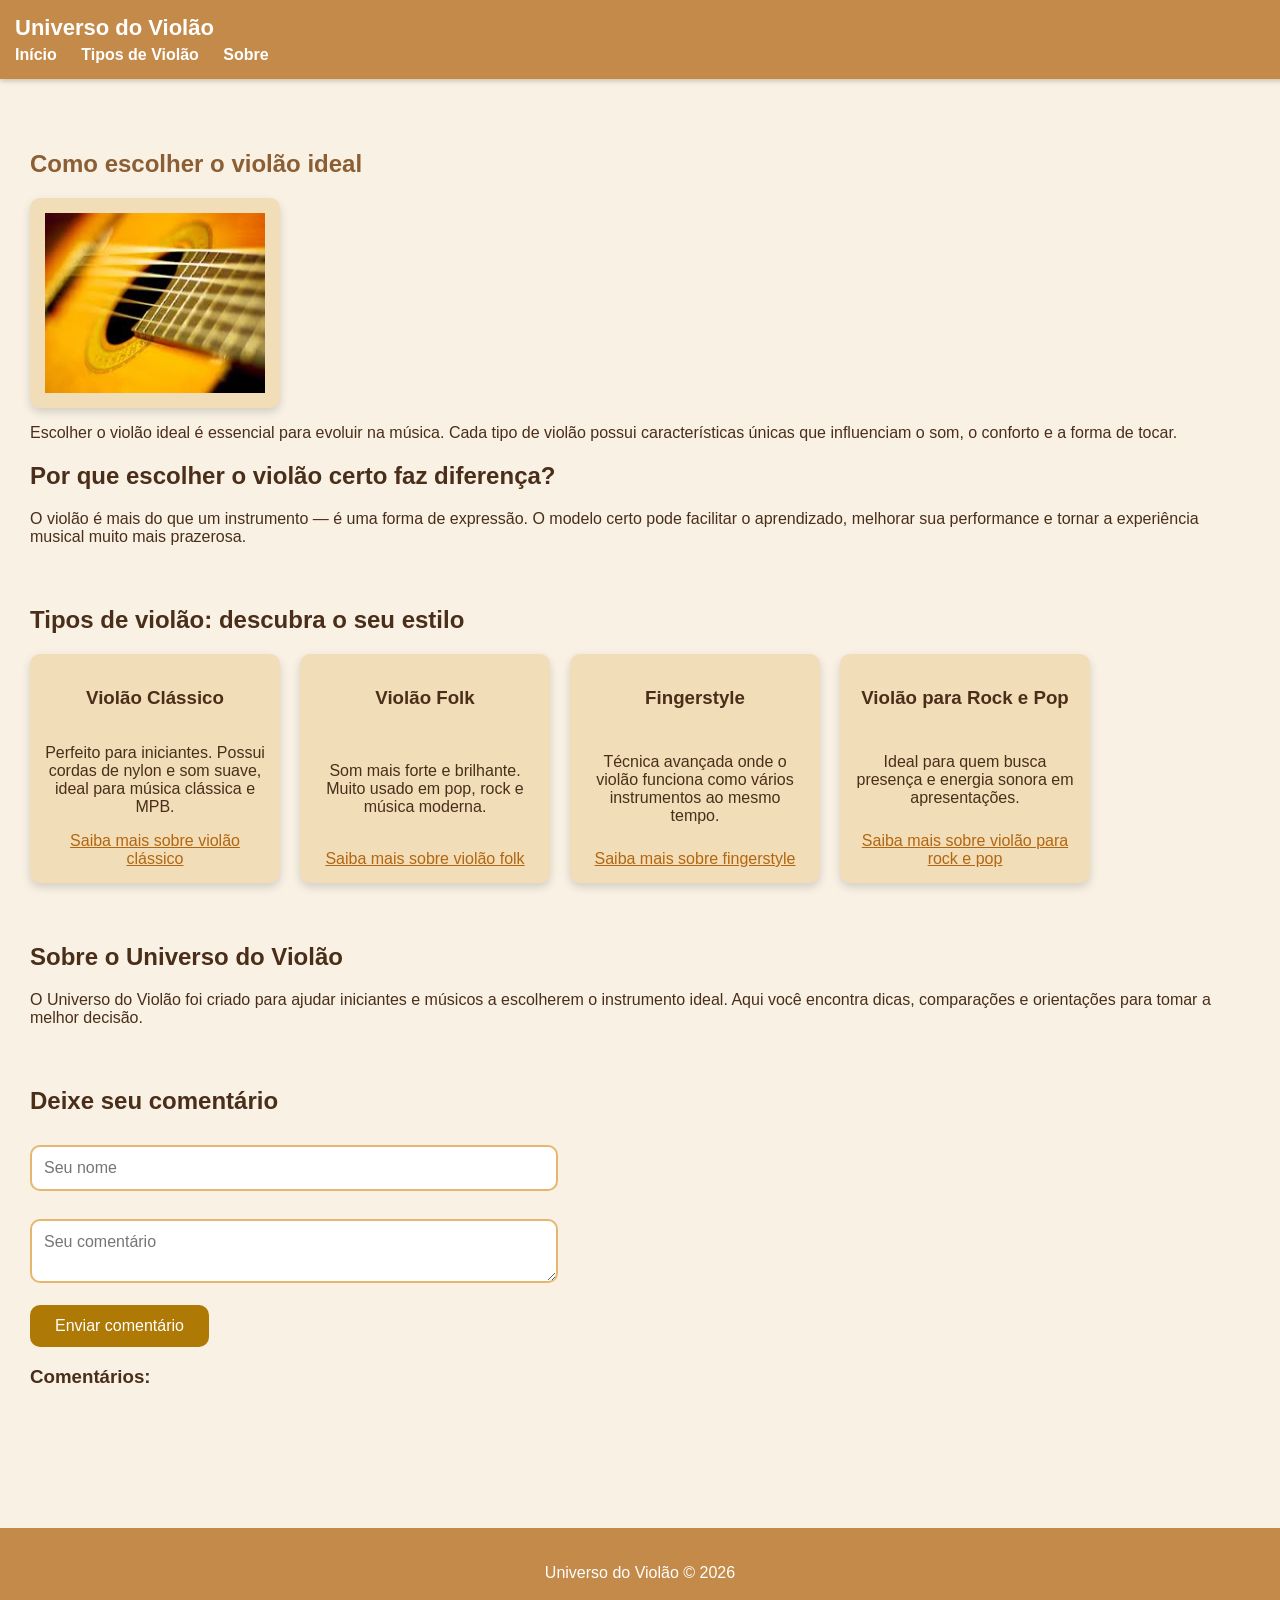
<file: index.html>
<!DOCTYPE html>
<html lang="pt-br">
<head>
<meta charset="UTF-8">
<meta name="viewport" content="width=device-width, initial-scale=1.0">

<title>Como escolher o violão ideal | Guia completo para iniciantes</title>

<meta name="description" content="Aprenda como escolher o violão ideal. Descubra os tipos de violão como clássico, folk e fingerstyle e encontre o instrumento perfeito para você.">

<link rel="stylesheet" href="Css/style.css">
</head>

<body>

<header class="menu">
  <div class="logo">
    Universo do Violão
  </div>

  <nav class="links">
    <a href="#inicio">Início</a>
    <a href="#estilos">Tipos de Violão</a>
    <a href="#sobre">Sobre</a>
  </nav>
</header>


<main class="container">

<section id="inicio" class="secao">

<h1>Como escolher o violão ideal</h1>

<img src="IMG/download.jpg" alt="Violão acústico ideal para iniciantes" class="card img">

<p>
Escolher o violão ideal é essencial para evoluir na música. Cada tipo de violão possui características únicas que influenciam o som, o conforto e a forma de tocar.
</p>

<h2>Por que escolher o violão certo faz diferença?</h2>

<p>
O violão é mais do que um instrumento — é uma forma de expressão. O modelo certo pode facilitar o aprendizado, melhorar sua performance e tornar a experiência musical muito mais prazerosa.
</p>

</section>


<section id="estilos" class="secao">

<h2>Tipos de violão: descubra o seu estilo</h2>

<div class="cards">

<div class="card">
<h3>Violão Clássico</h3>
<p>
Perfeito para iniciantes. Possui cordas de nylon e som suave, ideal para música clássica e MPB.
</p>
<a href="pages/classico.html">Saiba mais sobre violão clássico</a>
</div>

<div class="card">
<h3>Violão Folk</h3>
<p>
Som mais forte e brilhante. Muito usado em pop, rock e música moderna.
</p>
<a href="pages/folk.html">Saiba mais sobre violão folk</a>
</div>

<div class="card">
<h3>Fingerstyle</h3>
<p>
Técnica avançada onde o violão funciona como vários instrumentos ao mesmo tempo.
</p>
<a href="pages/fingerstyle.html">Saiba mais sobre fingerstyle</a>
</div>

<div class="card">
<h3>Violão para Rock e Pop</h3>
<p>
Ideal para quem busca presença e energia sonora em apresentações.
</p>
<a href="pages/rock-pop.html">Saiba mais sobre violão para rock e pop</a>
</div>

</div>

</section>


<section id="sobre" class="secao">

<h2>Sobre o Universo do Violão</h2>

<p>
O Universo do Violão foi criado para ajudar iniciantes e músicos a escolherem o instrumento ideal. Aqui você encontra dicas, comparações e orientações para tomar a melhor decisão.
</p>

</section>


<section class="secao">

<h2>Deixe seu comentário</h2>

<form id="formComentario">
  <input type="text" id="nome" placeholder="Seu nome" required>
  <br><br>

  <textarea id="comentario" placeholder="Seu comentário" required></textarea>
  <br><br>

  <button type="submit">Enviar comentário</button>
</form>

<h3>Comentários:</h3>
<div id="listaComentarios"></div>

</section>

</main>


<footer class="footer">
  <p>Universo do Violão © 2026</p>
</footer>

<script src="js/script.js"></script>

</body>
</html>
</file>
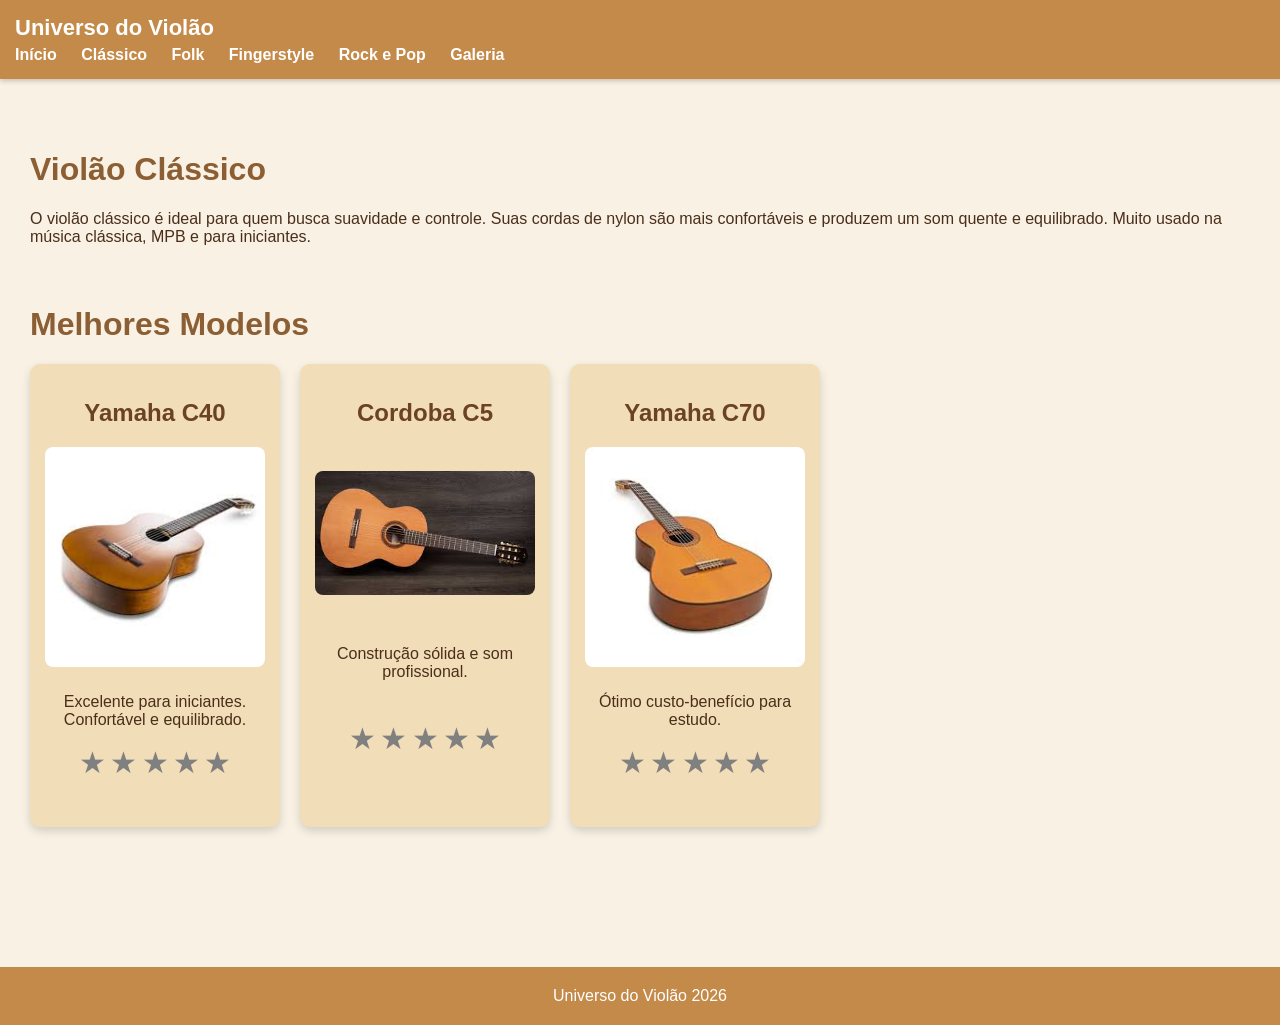
<file: pages/classico.html>
<!DOCTYPE html>
<html lang="pt-br">
<head>
<head>
<meta charset="UTF-8">
<meta name="viewport" content="width=device-width, initial-scale=1.0">

<title>Violão Clássico | Universo do Violão</title>
<meta name="description" content="Melhores violões clássicos para iniciantes.">

<link rel="stylesheet" href="../Css/style.css">
</head>
</head>

<body>

<!-- Menu -->
<div class="menu">
  <div class="logo">Universo do Violão</div>
<div class="links">
    <a href="../index.html">Início</a>
    <a href="classico.html">Clássico</a>
    <a href="folk.html">Folk</a>
    <a href="fingerstyle.html">Fingerstyle</a>
    <a href="rock-pop.html">Rock e Pop</a>
    <a href="galeria.html">Galeria</a>
  </div>
</div>

<!-- Container principal -->
<div class="container">

  <!-- Seção introdutória -->
  <div class="secao">
    <h1>Violão Clássico</h1>
    <p>
      O violão clássico é ideal para quem busca suavidade e controle.
      Suas cordas de nylon são mais confortáveis e produzem um som quente e equilibrado.
      Muito usado na música clássica, MPB e para iniciantes.
    </p>
  </div>

  <!-- Seção de modelos -->
  <div class="secao">
    <h1>Melhores Modelos</h1>

    <!-- Cards -->
    <div class="cards">

      <div class="card">
        <h2>Yamaha C40</h2>
        <img src="../IMG/download (4).jpg" class="card-img">
        <p>Excelente para iniciantes. Confortável e equilibrado.</p>
        <div class="avaliacao">
          <span onclick="avaliar(this,1)">★</span>
          <span onclick="avaliar(this,2)">★</span>
          <span onclick="avaliar(this,3)">★</span>
          <span onclick="avaliar(this,4)">★</span>
          <span onclick="avaliar(this,5)">★</span>
        </div>
        <p class="nota"></p>
      </div>

      <div class="card">
        <h2>Cordoba C5</h2>
        <img src="../IMG/download (1).jpg" class="card-img">
        <p>Construção sólida e som profissional.</p>
        <div class="avaliacao">
          <span onclick="avaliar(this,1)">★</span>
          <span onclick="avaliar(this,2)">★</span>
          <span onclick="avaliar(this,3)">★</span>
          <span onclick="avaliar(this,4)">★</span>
          <span onclick="avaliar(this,5)">★</span>
        </div>
        <p class="nota"></p>
      </div>

      <div class="card">
        <h2>Yamaha C70</h2>
        <img src="../IMG/download (2).jpg" class="card-img">
        <p>Ótimo custo-benefício para estudo.</p>
        <div class="avaliacao">
          <span onclick="avaliar(this,1)">★</span>
          <span onclick="avaliar(this,2)">★</span>
          <span onclick="avaliar(this,3)">★</span>
          <span onclick="avaliar(this,4)">★</span>
          <span onclick="avaliar(this,5)">★</span>
        </div>
        <p class="nota"></p>
      </div>

    </div>
  </div>

</div>

<!-- Footer -->
<div class="footer">
Universo do Violão 2026
</div>

<!-- Script JS -->
<script src="../js/script.js"></script>
</body>
</html>
</file>
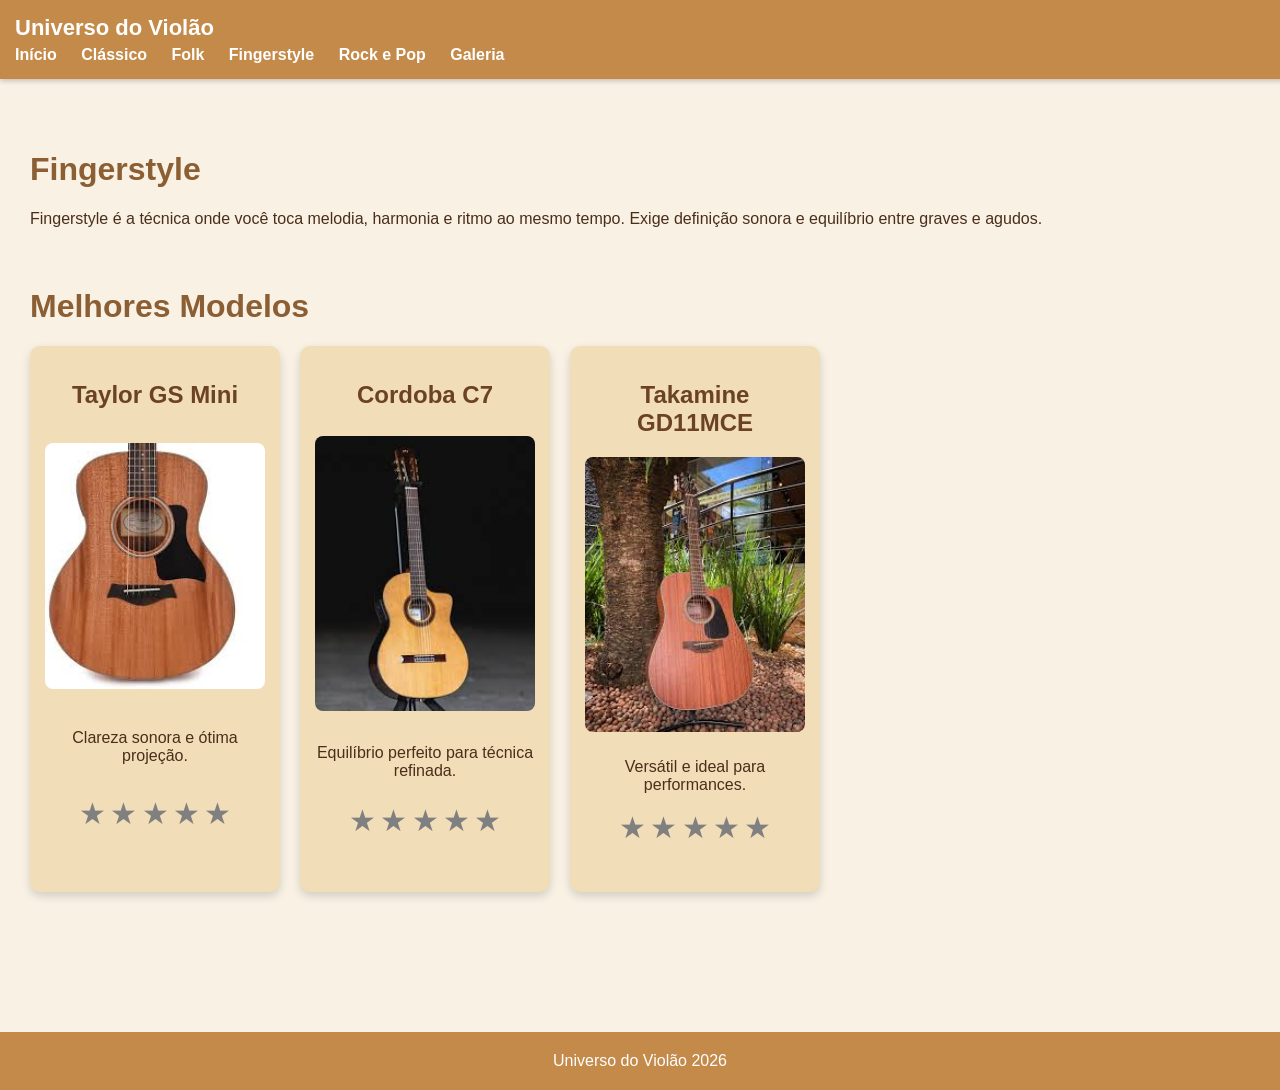
<file: pages/fingerstyle.html>
<!DOCTYPE html>
<html lang="pt-br">
<head>
<head>
<meta charset="UTF-8">
<meta name="viewport" content="width=device-width, initial-scale=1.0">

<title>Fingerstyle | Universo do Violão</title>
<meta name="description" content="Violões ideais para fingerstyle.">

<link rel="stylesheet" href="../Css/style.css">
</head>
</head>

<body>

<!-- Menu -->
<div class="menu">
  <div class="logo">Universo do Violão</div>
<div class="links">
    <a href="../index.html">Início</a>
    <a href="classico.html">Clássico</a>
    <a href="folk.html">Folk</a>
    <a href="fingerstyle.html">Fingerstyle</a>
    <a href="rock-pop.html">Rock e Pop</a>
    <a href="galeria.html">Galeria</a>
  </div>
</div>

<!-- Container principal -->
<div class="container">

  <!-- Seção introdutória -->
  <div class="secao">
    <h1>Fingerstyle</h1>
    <p>
      Fingerstyle é a técnica onde você toca melodia, harmonia e ritmo ao mesmo tempo.
      Exige definição sonora e equilíbrio entre graves e agudos.
    </p>
  </div>

  <!-- Seção de modelos -->
  <div class="secao">
    <h1>Melhores Modelos</h1>

    <!-- Cards -->
    <div class="cards">

      <div class="card">
        <h2>Taylor GS Mini</h2>
        <img src="../IMG/Taylorgs.jpg" class="card-img">
        <p>Clareza sonora e ótima projeção.</p>
        <div class="avaliacao">
            <span onclick="avaliar(this,1)">★</span>
            <span onclick="avaliar(this,2)">★</span>
            <span onclick="avaliar(this,3)">★</span>
            <span onclick="avaliar(this,4)">★</span>
            <span onclick="avaliar(this,5)">★</span>
        </div>
        <p class="nota"></p> 
      </div>

      <div class="card">
        <h2>Cordoba C7</h2>
        <img src="../IMG/CordobaC7.jpg" class="card-img">
        <p>Equilíbrio perfeito para técnica refinada.</p>
        <div class="avaliacao">
            <span onclick="avaliar(this,1)">★</span>
            <span onclick="avaliar(this,2)">★</span>
            <span onclick="avaliar(this,3)">★</span>
            <span onclick="avaliar(this,4)">★</span>
            <span onclick="avaliar(this,5)">★</span>
        </div>
        <p class="nota"></p> 
      </div>

      <div class="card">
        <h2>Takamine GD11MCE</h2>
        <img src="../IMG/takamineg.jpg" class="card-img">
        <p>Versátil e ideal para performances.</p>
        <div class="avaliacao">
            <span onclick="avaliar(this,1)">★</span>
            <span onclick="avaliar(this,2)">★</span>
            <span onclick="avaliar(this,3)">★</span>
            <span onclick="avaliar(this,4)">★</span>
            <span onclick="avaliar(this,5)">★</span>
        </div>
        <p class="nota"></p> 
      </div>

    </div>

  </div>

</div>

<!-- Footer -->
<div class="footer">
Universo do Violão 2026
</div>

<!-- Script JS -->
<script src="../js/script.js"></script>
</body>
</html>
</file>
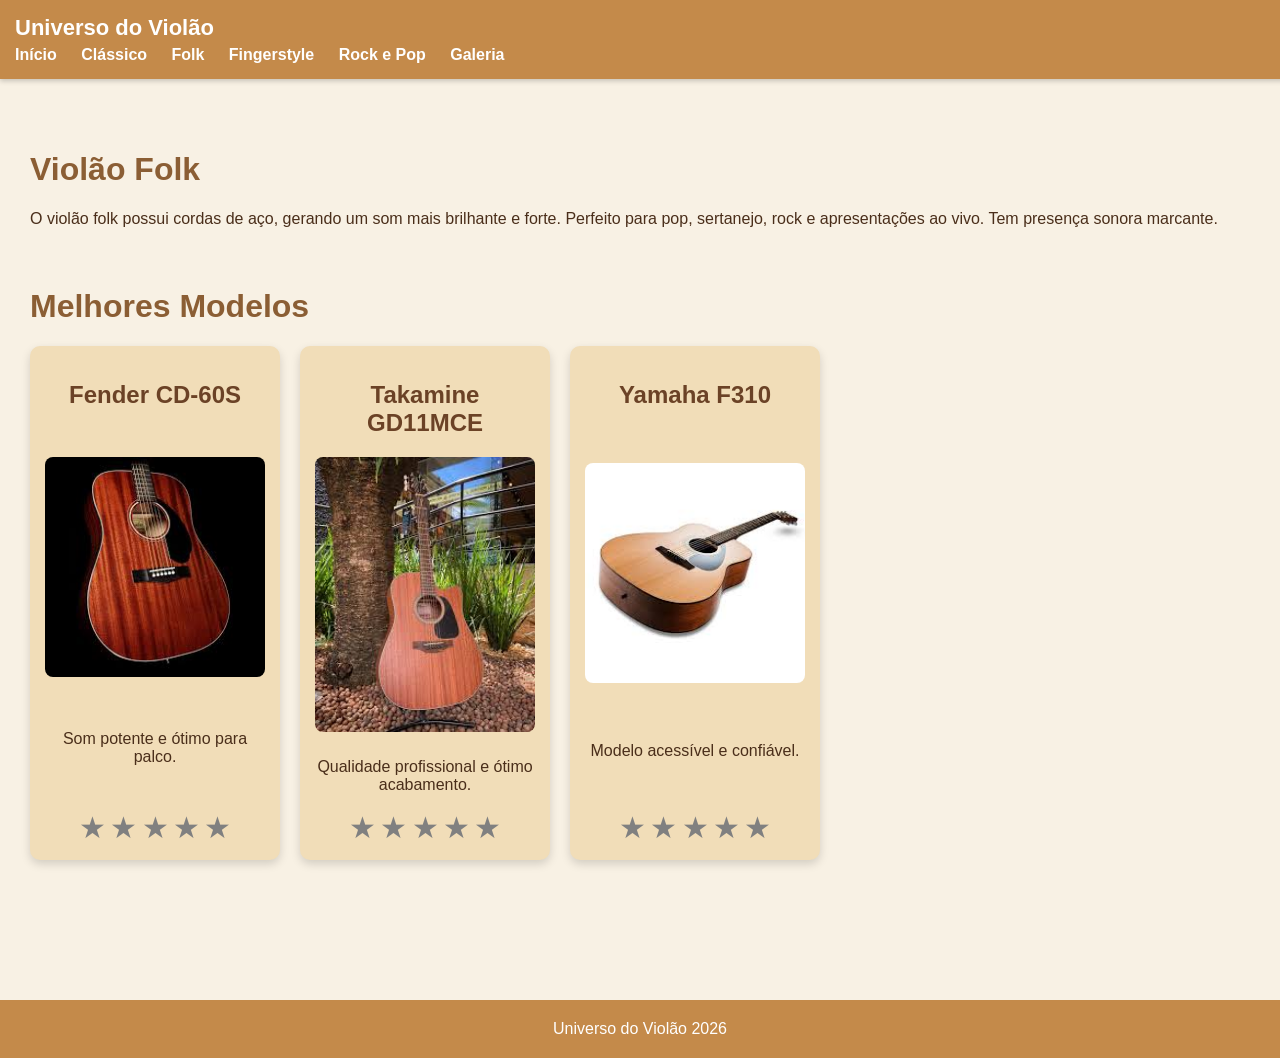
<file: pages/folk.html>
<!DOCTYPE html>
<html lang="pt-br">
<head>
<meta charset="UTF-8">
<meta name="viewport" content="width=device-width, initial-scale=1.0">

<title>Violão Folk | Universo do Violão</title>
<meta name="description" content="Melhores violões folk com cordas de aço.">

<link rel="stylesheet" href="../Css/style.css">
</head>

<body>

<!-- Menu -->
<div class="menu">
  <div class="logo">Universo do Violão</div>
  <div class="links">
    <a href="../index.html">Início</a>
    <a href="classico.html">Clássico</a>
    <a href="folk.html">Folk</a>
    <a href="fingerstyle.html">Fingerstyle</a>
    <a href="rock-pop.html">Rock e Pop</a>
    <a href="galeria.html">Galeria</a>
  </div>
</div>

<!-- Container principal -->
<div class="container">

  <!-- Seção introdutória -->
  <div class="secao">
    <h1>Violão Folk</h1>
    <p>
      O violão folk possui cordas de aço, gerando um som mais brilhante e forte.
      Perfeito para pop, sertanejo, rock e apresentações ao vivo.
      Tem presença sonora marcante.
    </p>
  </div>

  <!-- Seção de modelos -->
  <div class="secao">
    <h1>Melhores Modelos</h1>

    <!-- Cards -->
    <div class="cards">

      <div class="card">
        <h2>Fender CD-60S</h2>
        <img src="../IMG/fendercd.jpg" class="card-img">
        <p>Som potente e ótimo para palco.</p>
        <div class="avaliacao">
          <span onclick="avaliar(this,1)">★</span>
          <span onclick="avaliar(this,2)">★</span>
          <span onclick="avaliar(this,3)">★</span>
          <span onclick="avaliar(this,4)">★</span>
          <span onclick="avaliar(this,5)">★</span>
        </div>
      </div>

      <div class="card">
        <h2>Takamine GD11MCE</h2>
        <img src="../IMG/takamineg.jpg" class="card-img">
        <p>Qualidade profissional e ótimo acabamento.</p>
        <div class="avaliacao">
          <span onclick="avaliar(this,1)">★</span>
          <span onclick="avaliar(this,2)">★</span>
          <span onclick="avaliar(this,3)">★</span>
          <span onclick="avaliar(this,4)">★</span>
          <span onclick="avaliar(this,5)">★</span>
        </div>
      </div>

      <div class="card">
        <h2>Yamaha F310</h2>
        <img src="../IMG/Yf310.jpg" class="card-img">
        <p>Modelo acessível e confiável.</p>
        <div class="avaliacao">
          <span onclick="avaliar(this,1)">★</span>
          <span onclick="avaliar(this,2)">★</span>
          <span onclick="avaliar(this,3)">★</span>
          <span onclick="avaliar(this,4)">★</span>
          <span onclick="avaliar(this,5)">★</span>
        </div>
      </div>

    </div>
  </div>

</div>

<!-- Footer -->
<div class="footer">
  Universo do Violão 2026
</div>

<!-- Script JS -->
<script src="../js/script.js"></script>
</body>
</html>
</file>
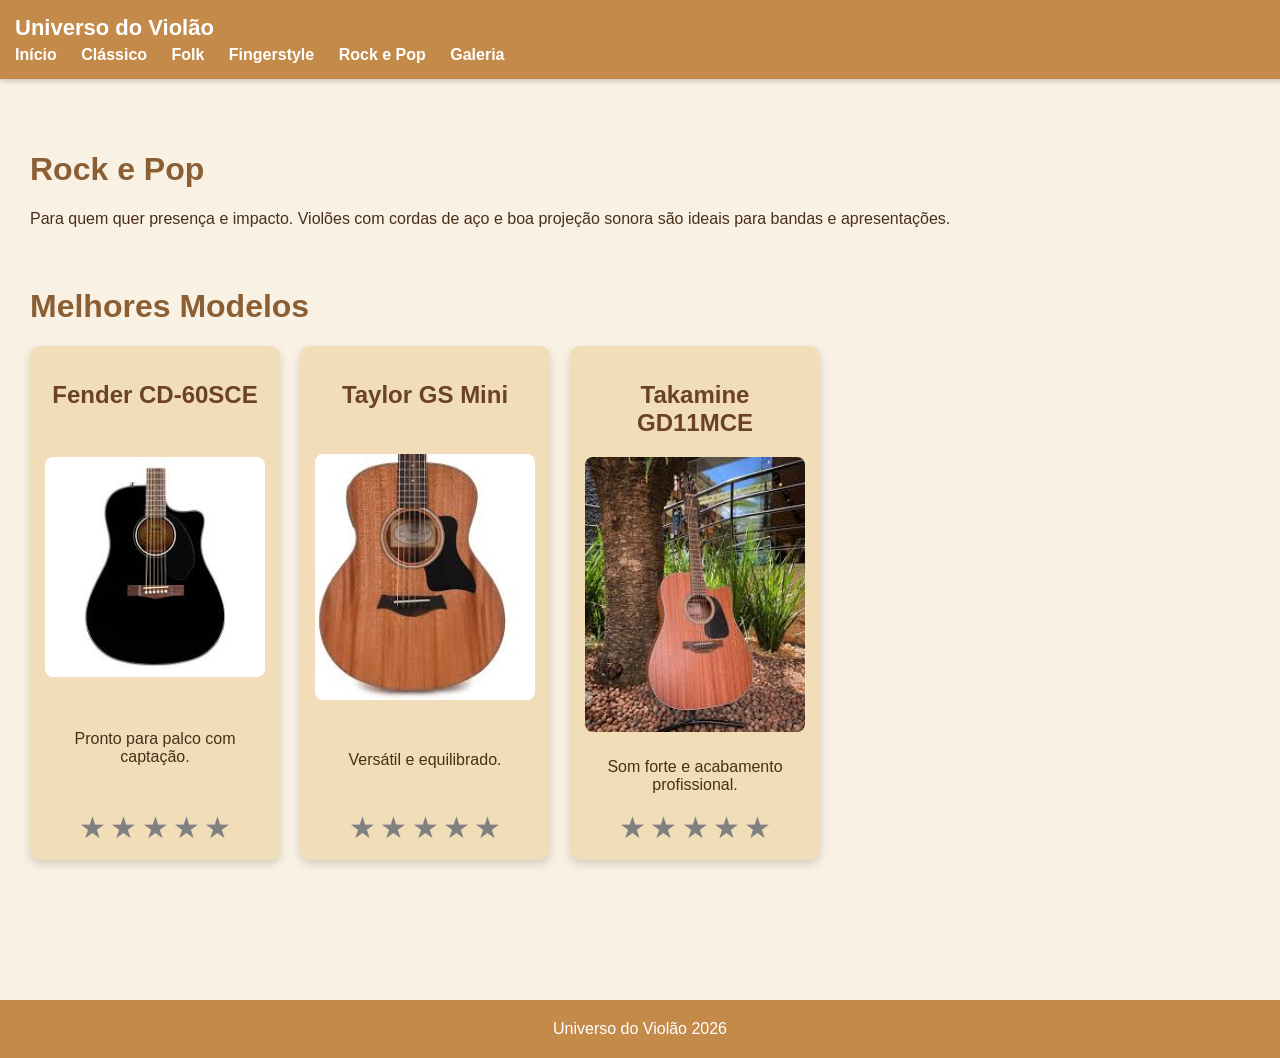
<file: pages/rock-pop.html>
<!DOCTYPE html>
<html lang="pt-br">
<head>
<meta charset="UTF-8">
<meta name="viewport" content="width=device-width, initial-scale=1.0">

<title>Rock e Pop | Universo do Violão</title>
<meta name="description" content="Violões ideais para rock e pop.">

<link rel="stylesheet" href="../Css/style.css">
</head>

<body>

<!-- Menu -->
<div class="menu">
  <div class="logo">Universo do Violão</div>
  <div class="links">
    <a href="../index.html">Início</a>
    <a href="classico.html">Clássico</a>
    <a href="folk.html">Folk</a>
    <a href="fingerstyle.html">Fingerstyle</a>
    <a href="rock-pop.html">Rock e Pop</a>
    <a href="galeria.html">Galeria</a>
  </div>
</div>

<!-- Container principal -->
<div class="container">

  <div class="secao">
    <h1>Rock e Pop</h1>
    <p>
      Para quem quer presença e impacto. Violões com cordas de aço e boa projeção sonora são ideais para bandas e apresentações.
    </p>
  </div>

  <div class="secao">
    <h1>Melhores Modelos</h1>

    <!-- Cards -->
    <div class="cards">

      <div class="card">
        <h2>Fender CD-60SCE</h2>
        <img src="../IMG/fender2.jpg" class="card-img">
        <p>Pronto para palco com captação.</p>
        <div class="avaliacao">
            <span onclick="avaliar(this,1)">★</span>
            <span onclick="avaliar(this,2)">★</span>
            <span onclick="avaliar(this,3)">★</span>
            <span onclick="avaliar(this,4)">★</span>
            <span onclick="avaliar(this,5)">★</span>
        </div>
      </div>

      <div class="card">
        <h2>Taylor GS Mini</h2>
        <img src="../IMG/Taylorgs.jpg" class="card-img">
        <p>Versátil e equilibrado.</p>
        <div class="avaliacao">
            <span onclick="avaliar(this,1)">★</span>
            <span onclick="avaliar(this,2)">★</span>
            <span onclick="avaliar(this,3)">★</span>
            <span onclick="avaliar(this,4)">★</span>
            <span onclick="avaliar(this,5)">★</span>
        </div>
      </div>

      <div class="card">
        <h2>Takamine GD11MCE</h2>
        <img src="../IMG/takamineg.jpg" class="card-img">
        <p>Som forte e acabamento profissional.</p>
        <div class="avaliacao">
            <span onclick="avaliar(this,1)">★</span>
            <span onclick="avaliar(this,2)">★</span>
            <span onclick="avaliar(this,3)">★</span>
            <span onclick="avaliar(this,4)">★</span>
            <span onclick="avaliar(this,5)">★</span>
        </div>
      </div>

    </div>
  </div>

</div>

<!-- Footer -->
<div class="footer">
  Universo do Violão 2026
</div>


<script src="../js/script.js"></script>
</body>
</html>
</file>
<file: Css/style.css>
body{
  margin:0;
  font-family:Arial;
  background-color:#f8f1e4;
  color:#4a2e1a;
}

.menu{
  background-color:#c48a4a;
  padding:15px;
  position:fixed;
  top:0;
  width:100%;
  box-shadow:0px 2px 5px rgba(0,0,0,0.2);
}

.logo{
  font-size:22px;
  font-weight:bold;
  color:white;
}

.links{
  margin-top:5px;
}

.links a{
  color:white;
  text-decoration:none;
  margin-right:20px;
  font-weight:bold;
}

.links a:hover{
  color:#2b1a0f;
}

.container{
  margin-top:100px;
  padding:30px;
}

.secao{
  margin-bottom:60px;
}

h1{
  color:#8b5e34;
}

.cards{
  display:flex;
  flex-wrap:wrap;
  gap:20px;
  justify-content:flex-start;
  align-items:stretch;
}

.card{
  background-color:#f1ddb8;
  padding:15px;
  width:220px;
  min-height:180px;
  border-radius:10px;
  box-shadow:0px 4px 10px rgba(0,0,0,0.15);
  transition:0.2s;
  text-align:center;

  display:flex;
  flex-direction:column;
  justify-content:space-between;
}

.card:hover{
  transform:translateY(-5px);
  box-shadow:0px 6px 15px rgba(0,0,0,0.25);
}

.card h2{
  color:#6b4226;
}

.card-img{
  width:100%;
  border-radius:8px;
  margin-bottom:10px;
}

.avaliacao span{
  font-size:30px;
  color:gray;
  cursor:pointer;
  transition:0.2s;
}

.avaliacao span:hover{
  transform:scale(1.2);
}

/* Footer */
.footer{
  background-color:#c48a4a;
  color:white;
  padding:20px;
  text-align:center;
  margin-top:50px;
}

@media(max-width:600px){
  .cards{
    flex-direction:column;
  }
  .card{
    width:100%;
  }
}
a{
  color: rgb(179, 102, 15);
}

input, textarea {
  width: 100%;
  max-width: 500px;
  padding: 12px;
  margin-top: 10px;
  border: 2px solid #e6b670;
  border-radius: 10px;
  font-size: 16px;
  font-family: Arial, sans-serif;
  outline: none;
  transition: 0.3s;
}

input:focus, textarea:focus {
  border-color: #6c63ff;
  box-shadow: 0 0 8px rgba(108, 99, 255, 0.4);
}

button {
  padding: 12px 25px;
  background: #af7905;
  color: white;
  border: none;
  border-radius: 10px;
  font-size: 16px;
  cursor: pointer;
  transition: 0.3s;
}

/* Hover no botão */
button:hover {
  background: #e4b417;
}

/* Área de comentários */
#listaComentarios {
  margin-top: 20px;
  max-width: 500px;
}

/* Cada comentário */
#listaComentarios div {
  background: #ecd4b9;
  padding: 10px;
  border-radius: 10px;
  margin-bottom: 10px;
}
</file>
